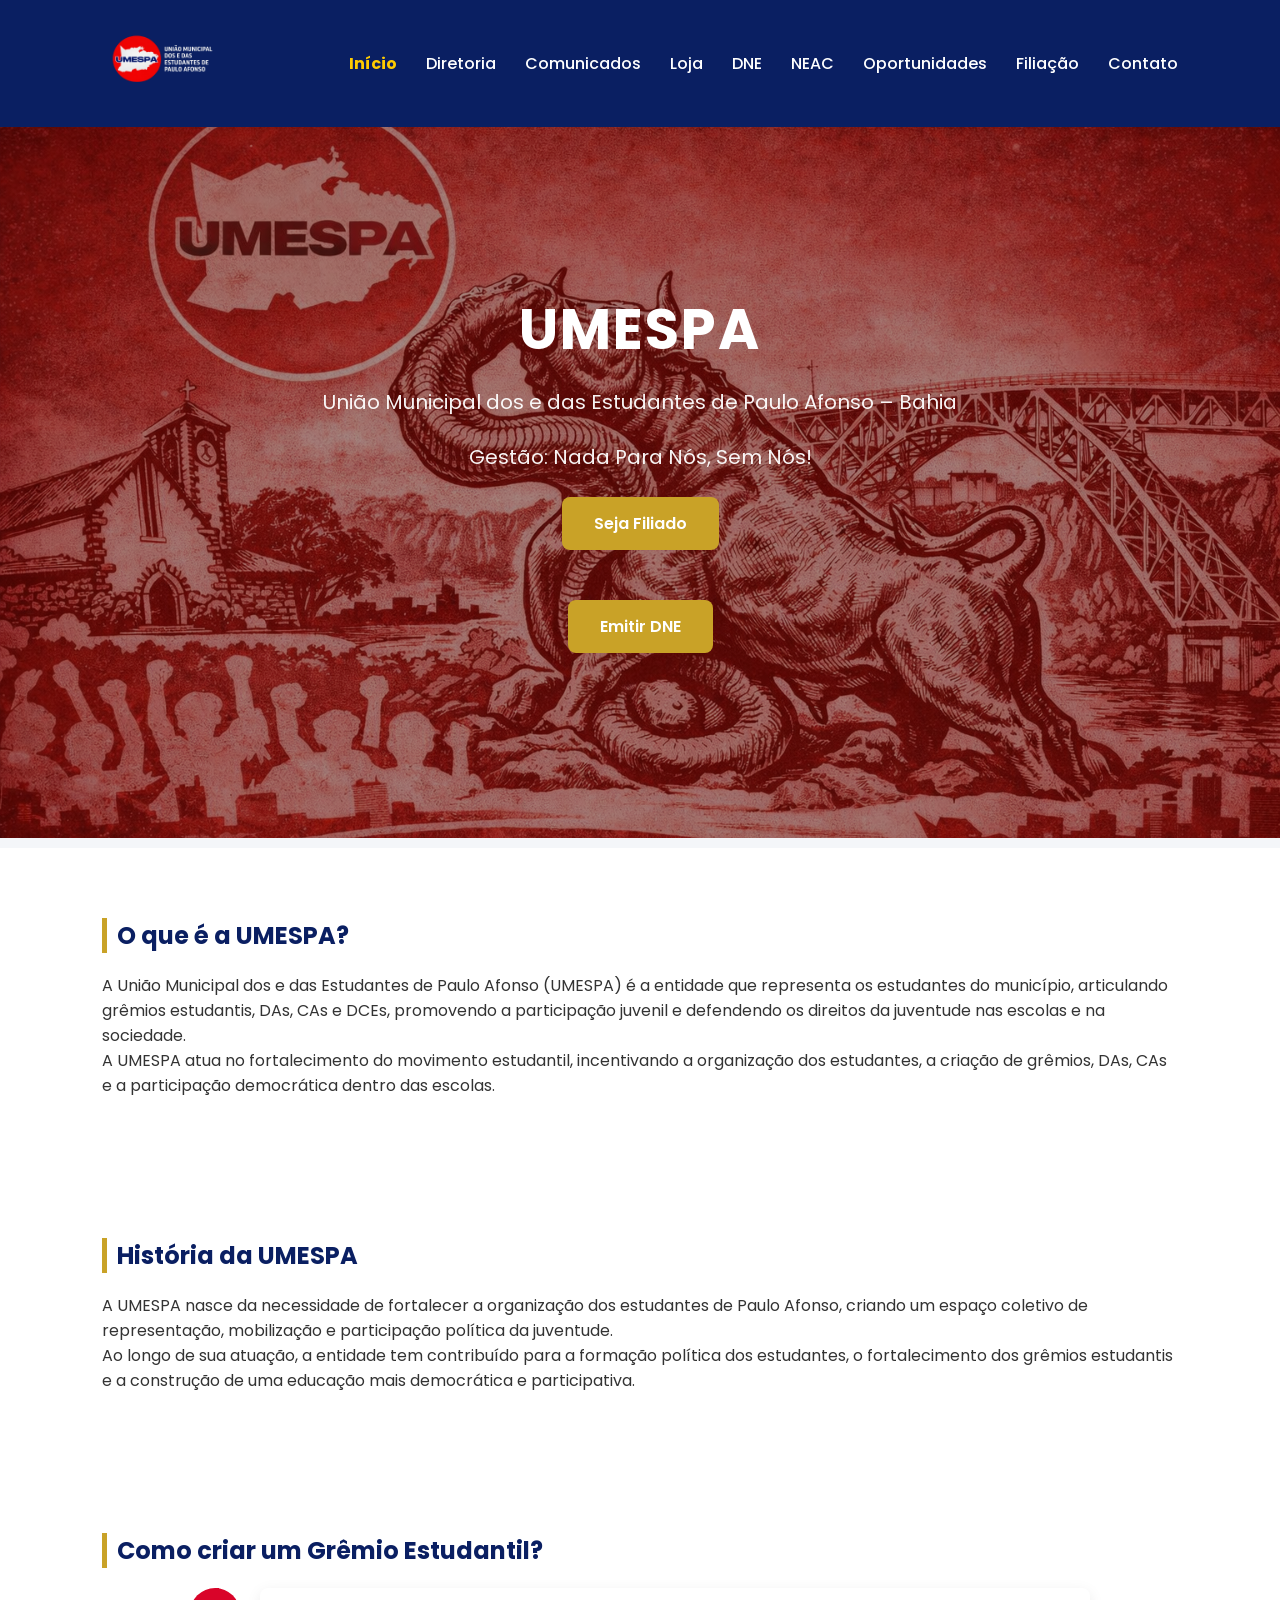
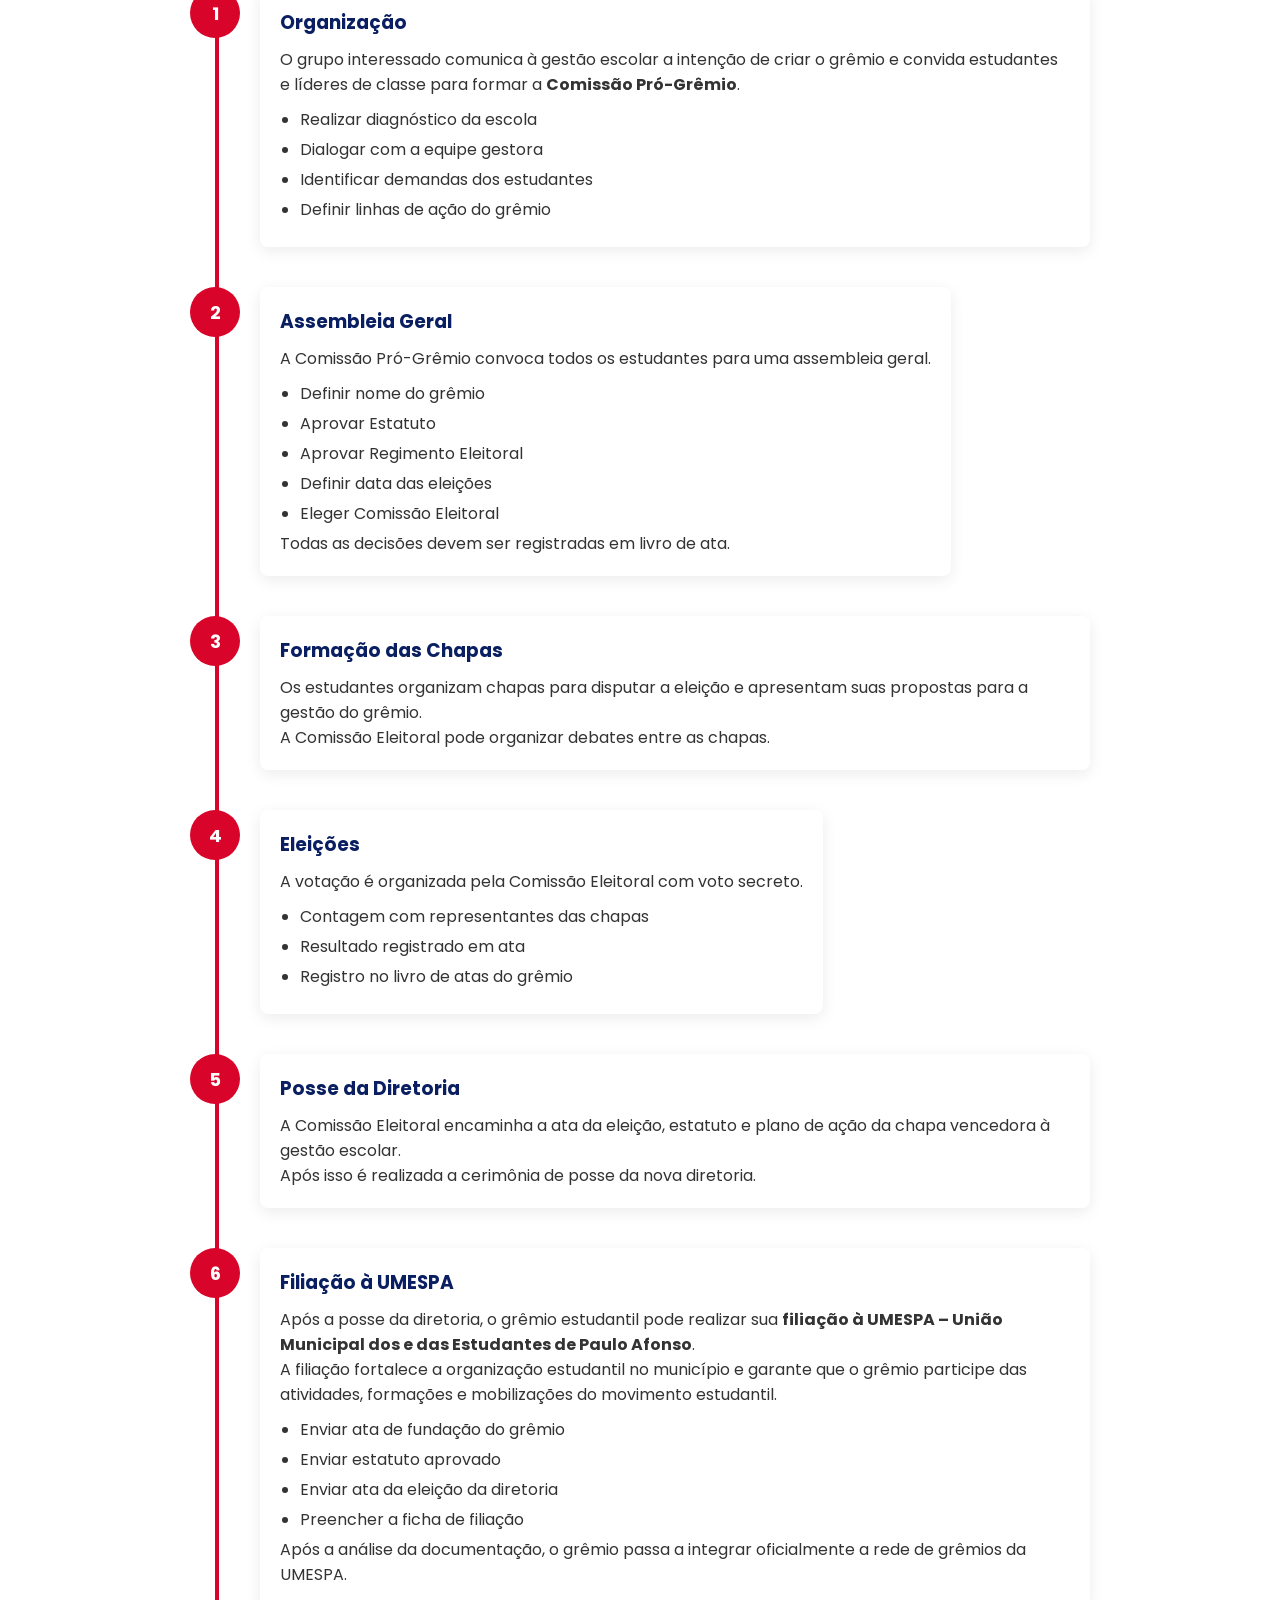
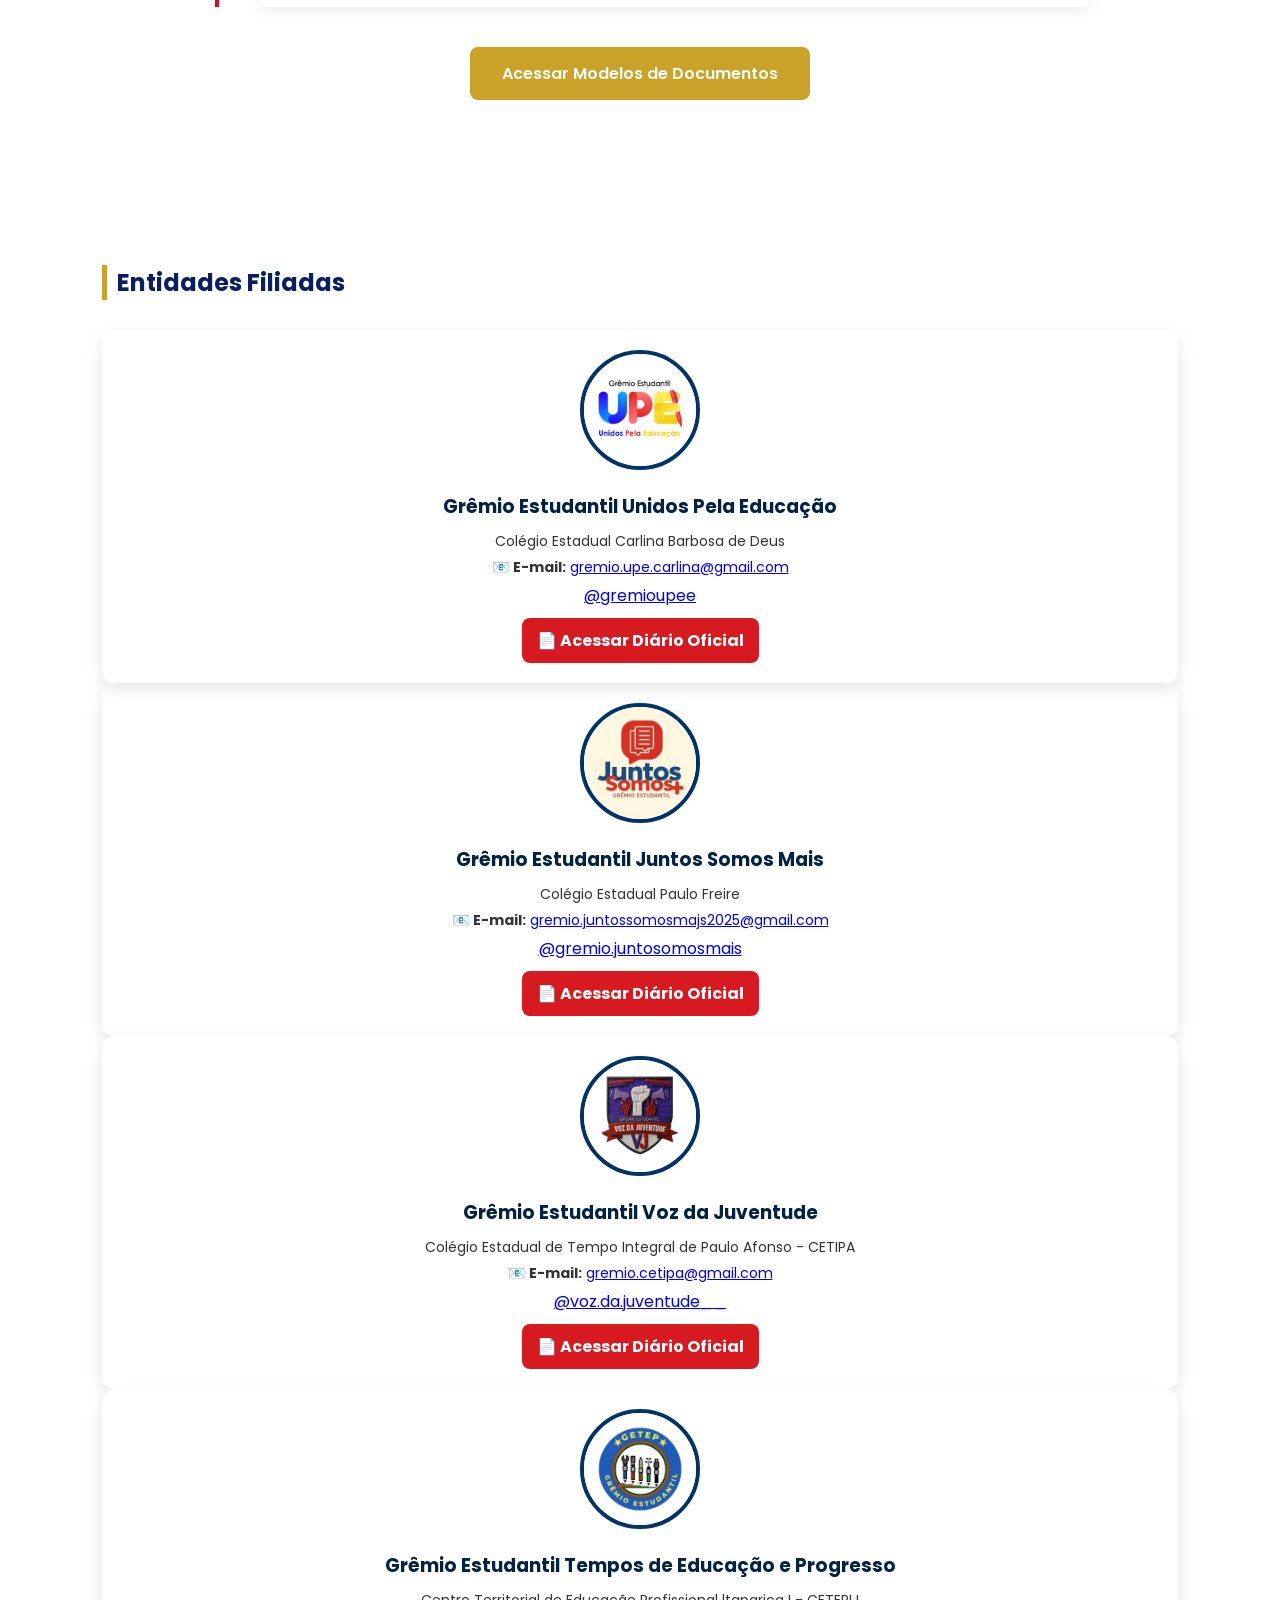
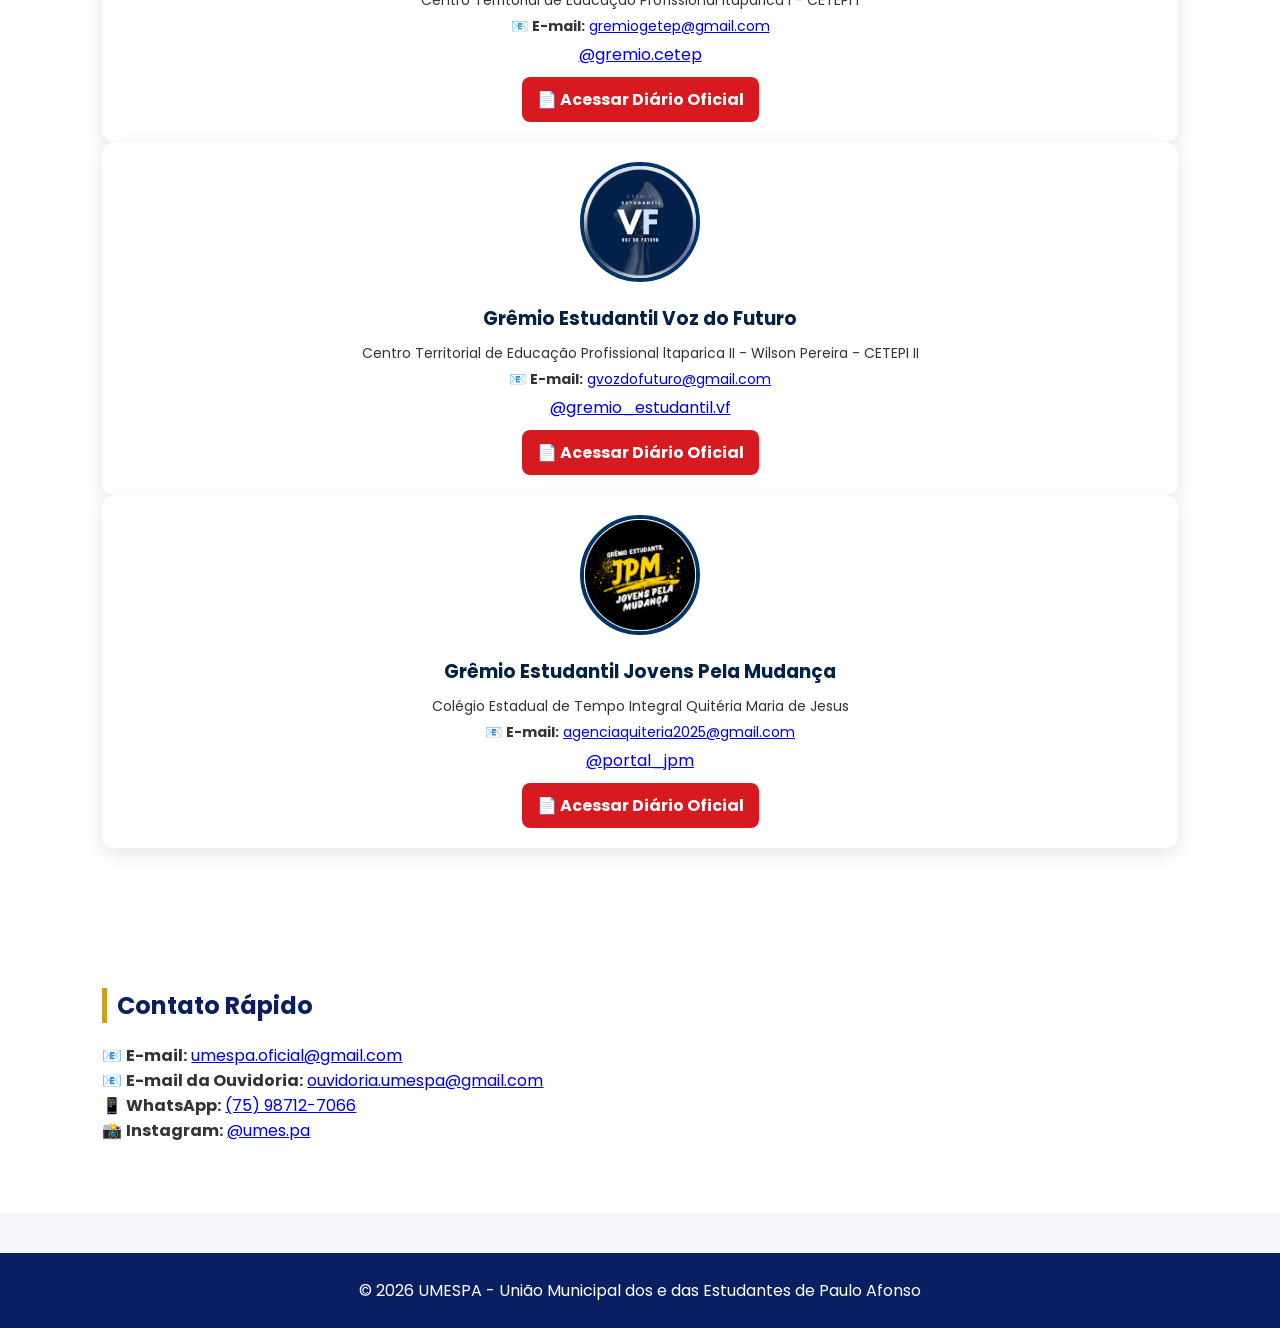
<file: index.html>
<!DOCTYPE html>
<html lang="pt-BR">
<head>
<meta charset="UTF-8">
<meta name="viewport" content="width=device-width, initial-scale=1.0">

<title>UMESPA - União Municipal dos Estudantes de Paulo Afonso</title>

<link rel="stylesheet" href="style.css">

<link href="https://fonts.googleapis.com/css2?family=Poppins:wght@300;400;500;600;700&display=swap" rel="stylesheet">
</head>

<body>

<header>

<div class="logo">
<img src="img/logo.png">
</div>

<nav class="menu">
<a href="index.html"class="active">Início</a>
<a href="diretoria.html">Diretoria</a>
<a href="comunicados.html">Comunicados</a>
<a href="loja.html">Loja</a>
<a href="dne.html">DNE</a>
<a href="neac.html">NEAC</a>
<a href="oportunidades.html">Oportunidades</a>
  <a href="filiacao.html">Filiação</a>
<a href="contatos.html">Contato</a>
</nav>

</header>

<section class="hero">

<h1>UMESPA</h1>
<p>
União Municipal dos e das Estudantes de Paulo Afonso – Bahia
</p>
  <p>Gestão: Nada Para Nós, Sem Nós!</p>

<a href="filiacao.html" class="btn">Seja Filiado</a>
    <br>
    <br>
  <a href="dne.html" class="btn">Emitir DNE</a>

</section>

<section class="section">

<h2>O que é a UMESPA?</h2>

<p>
A União Municipal dos e das Estudantes de Paulo Afonso (UMESPA) é a entidade que representa os estudantes do município, articulando grêmios estudantis, DAs, CAs e DCEs, promovendo a participação juvenil e defendendo os direitos da juventude nas escolas e na sociedade.
</p>

<p>
A UMESPA atua no fortalecimento do movimento estudantil, incentivando a organização dos estudantes, a criação de grêmios, DAs, CAs e a participação democrática dentro das escolas.
</p>

</section>

<section class="section">

<h2>História da UMESPA</h2>

<p>
A UMESPA nasce da necessidade de fortalecer a organização dos estudantes de Paulo Afonso, criando um espaço coletivo de representação, mobilização e participação política da juventude.
</p>

<p>
Ao longo de sua atuação, a entidade tem contribuído para a formação política dos estudantes, o fortalecimento dos grêmios estudantis e a construção de uma educação mais democrática e participativa.
</p>

</section>

<section class="section">

<h2>Como criar um Grêmio Estudantil?</h2>

<div class="timeline">

<div class="timeline-item">
<div class="timeline-num">1</div>
<div class="timeline-content">
<h3>Organização</h3>
<p>
O grupo interessado comunica à gestão escolar a intenção de criar o grêmio e convida estudantes e líderes de classe para formar a <strong>Comissão Pró-Grêmio</strong>.
</p>

<ul>
<li>Realizar diagnóstico da escola</li>
<li>Dialogar com a equipe gestora</li>
<li>Identificar demandas dos estudantes</li>
<li>Definir linhas de ação do grêmio</li>
</ul>
</div>
</div>

<div class="timeline-item">
<div class="timeline-num">2</div>
<div class="timeline-content">
<h3>Assembleia Geral</h3>
<p>
A Comissão Pró-Grêmio convoca todos os estudantes para uma assembleia geral.
</p>

<ul>
<li>Definir nome do grêmio</li>
<li>Aprovar Estatuto</li>
<li>Aprovar Regimento Eleitoral</li>
<li>Definir data das eleições</li>
<li>Eleger Comissão Eleitoral</li>
</ul>

<p>Todas as decisões devem ser registradas em livro de ata.</p>

</div>
</div>

<div class="timeline-item">
<div class="timeline-num">3</div>
<div class="timeline-content">
<h3>Formação das Chapas</h3>

<p>
Os estudantes organizam chapas para disputar a eleição e apresentam suas propostas para a gestão do grêmio.
</p>

<p>
A Comissão Eleitoral pode organizar debates entre as chapas.
</p>

</div>
</div>

<div class="timeline-item">
<div class="timeline-num">4</div>
<div class="timeline-content">
<h3>Eleições</h3>

<p>
A votação é organizada pela Comissão Eleitoral com voto secreto.
</p>

<ul>
<li>Contagem com representantes das chapas</li>
<li>Resultado registrado em ata</li>
<li>Registro no livro de atas do grêmio</li>
</ul>

</div>
</div>

<div class="timeline-item">
<div class="timeline-num">5</div>
<div class="timeline-content">
<h3>Posse da Diretoria</h3>

<p>
A Comissão Eleitoral encaminha a ata da eleição, estatuto e plano de ação da chapa vencedora à gestão escolar.
</p>

<p>
Após isso é realizada a cerimônia de posse da nova diretoria.
</p>

</div>
</div>

<div class="timeline-item">
<div class="timeline-num">6</div>
<div class="timeline-content">
<h3>Filiação à UMESPA</h3>

<p>
Após a posse da diretoria, o grêmio estudantil pode realizar sua <strong>filiação à UMESPA – União Municipal dos e das Estudantes de Paulo Afonso</strong>.
</p>

<p>
A filiação fortalece a organização estudantil no município e garante que o grêmio participe das atividades, formações e mobilizações do movimento estudantil.
</p>

<ul>
<li>Enviar ata de fundação do grêmio</li>
<li>Enviar estatuto aprovado</li>
<li>Enviar ata da eleição da diretoria</li>
<li>Preencher a ficha de filiação</li>
</ul>

<p>
Após a análise da documentação, o grêmio passa a integrar oficialmente a rede de grêmios da UMESPA.
</p>

</div>
</div>

</div>

<div style="text-align:center; margin-top:40px;">

<a href="https://drive.google.com/drive/folders/1e1r6bhJgYTRueYIzsocwMHsP9zd8AeDa" class="btn">
Acessar Modelos de Documentos
</a>

</div>

</section>

<section class="section">

<h2>Entidades Filiadas</h2>

<div class="grid">

<div class="card">
   <img src="img/geupe.png" alt="Geupe">
<h3>Grêmio Estudantil Unidos Pela Educação</h3>
<p>Colégio Estadual Carlina Barbosa de Deus</p>
   <p>📧 <strong>E-mail:</strong> <a href="mailto:gremio.upe.carlina@gmail.com">gremio.upe.carlina@gmail.com</a></p>
   <a href="https://www.instagram.com/gremioupee?igsh=MWk1cWFmMnk0NDV5MA=="_blank">@gremioupee</a>
     <br>
     <a href="https://drive.google.com/drive/folders/1FcmVGkftP4BB7TOz0sM88jMMV_ixowqL" target="_blank" class="btn-diario">
    📄 Acessar Diário Oficial
  </a>
</div>
</div>

<div class="card">
      <img src="img/gejsm.png" alt="Gejsm">
<h3>Grêmio Estudantil Juntos Somos Mais</h3>
<p>Colégio Estadual Paulo Freire</p>
   <p>📧 <strong>E-mail:</strong> <a href="mailto:gremio.juntossomosmajs2025@gmail.com">gremio.juntossomosmajs2025@gmail.com</a></p>
   <a href="https://www.instagram.com/gremio.juntosomosmais?igsh=MWliMzY1czZreWRsOA==" target="_blank">@gremio.juntosomosmais</a>
     <br>
     <a href="https://drive.google.com/SEU-LINK" target="_blank" class="btn-diario">
    📄 Acessar Diário Oficial
  </a>
</div>
</div>

<div class="card">
      <img src="img/gevj.jpg" alt="Gevj">
<h3>Grêmio Estudantil Voz da Juventude</h3>
<p>Colégio Estadual de Tempo Integral de Paulo Afonso - CETIPA</p>
   <p>📧 <strong>E-mail:</strong> <a href="mailto:gremio.cetipa@gmail.com">gremio.cetipa@gmail.com</a></p>
   <a href="https://www.instagram.com/voz.da.juventude__?igsh=MTh0eWkzMjRuYndyZA==" target="_blank">@voz.da.juventude__</a>
         <br>
     <a href="https://drive.google.com/SEU-LINK" target="_blank" class="btn-diario">
    📄 Acessar Diário Oficial
  </a>
</div>
</div>

<div class="card">
       <img src="img/getep.jpg" alt="Getep">
<h3>Grêmio Estudantil Tempos de Educação e Progresso</h3>
<p>Centro Territorial de Educação Profissional ltaparica I 
- CETEPI I</p>
   <p>📧 <strong>E-mail:</strong> <a href="mailto:gremiogetep@gmail.com">gremiogetep@gmail.com</a></p>
   <a href="https://www.instagram.com/gremio.cetep?igsh=MWd2aXA4cms0cXJuZA==" target="_blank">@gremio.cetep</a>
         <br>
     <a href="https://drive.google.com/SEU-LINK" target="_blank" class="btn-diario">
    📄 Acessar Diário Oficial
  </a>
</div>
</div>

<div class="card">
       <img src="img/gevf.jpg" alt="Gevf">
<h3>Grêmio Estudantil Voz do Futuro</h3>
<p>Centro Territorial de Educação Profissional ltaparica II - Wilson Pereira - CETEPI II</p>
   <p>📧 <strong>E-mail:</strong> <a href="mailto:gvozdofuturo@gmail.com">gvozdofuturo@gmail.com</a></p>
   <a href="https://www.instagram.com/gremio_estudantil.vf?igsh=M3ZjZ3E2Nngxdjhi" target="_blank">@gremio_estudantil.vf</a>
         <br>
     <a href="https://drive.google.com/SEU-LINK" target="_blank" class="btn-diario">
    📄 Acessar Diário Oficial
  </a>
</div>
</div>

<div class="card">
        <img src="img/gejpm.png" alt="Gejpm">
<h3>Grêmio Estudantil Jovens Pela Mudança</h3>
<p>Colégio Estadual de Tempo Integral Quitéria Maria de Jesus</p>
   <p>📧 <strong>E-mail:</strong> <a href="mailto:agenciaquiteria2025@gmail.com">agenciaquiteria2025@gmail.com</a></p>
   <a href="https://www.instagram.com/portal_jpm?igsh=MThoc2c3dThia3p6cg==" target="_blank">@portal_jpm</a>
         <br>
     <a href="https://drive.google.com/SEU-LINK" target="_blank" class="btn-diario">
    📄 Acessar Diário Oficial
  </a>
</div>
</div>

</div>

</section>

<section class="section">

<h2>Contato Rápido</h2>

<p>📧 <strong>E-mail:</strong> <a href="mailto:umespa.oficial@gmail.com">umespa.oficial@gmail.com</a></p>
   <p>📧 <strong>E-mail da Ouvidoria:</strong> <a href="mailto:ouvidoria.umespa@gmail.com">ouvidoria.umespa@gmail.com</a></p>
    <p>📱 <strong>WhatsApp:</strong> <a href="https://wa.me/5575987127066" target="_blank">(75) 98712-7066</a></p>
    <p>📸 <strong>Instagram:</strong> <a href="https://www.instagram.com/umes.pa?igsh=MTdvY3gyaGR5NHJzaA==" target="_blank">@umes.pa</a></p>

</section>

<footer>

 <p>© 2026 UMESPA - União Municipal dos e das Estudantes de Paulo Afonso</p>

</footer>

</body>
</html>
</html>
</file>
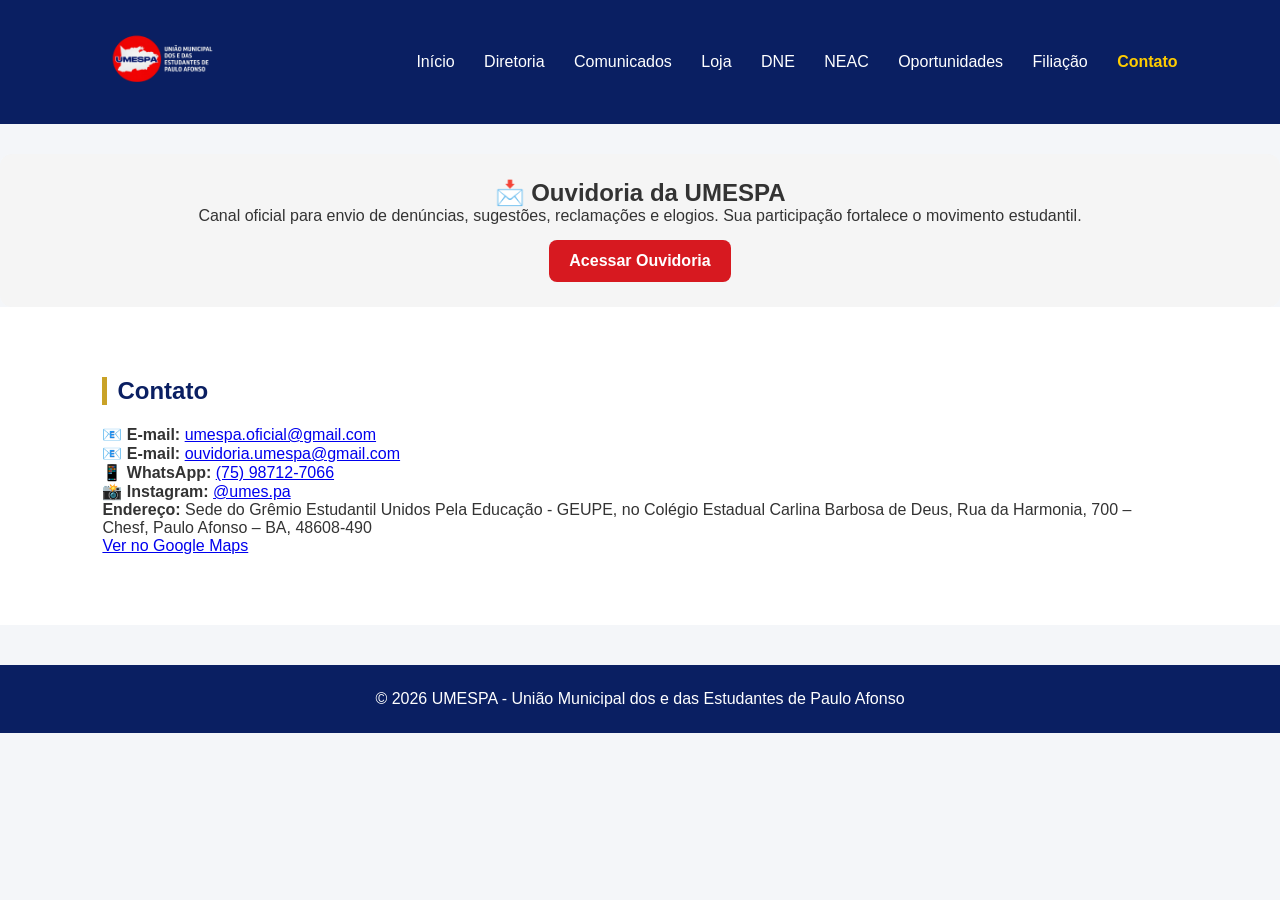
<file: contatos.html>
<!DOCTYPE html>
<html lang="pt-br">
<head>
<meta charset="UTF-8">
<title>Contato - UMESPA</title>
<link rel="stylesheet" href="style.css">
</head>
<body>

<header>
<div class="logo">
<img src="img/logo.png">
</div>
  
</div>
<nav class="menu">
<a href="index.html">Início</a>
<a href="diretoria.html">Diretoria</a>
<a href="comunicados.html">Comunicados</a>
<a href="loja.html">Loja</a>
<a href="dne.html">DNE</a>
<a href="neac.html">NEAC</a>
<a href="oportunidades.html">Oportunidades</a>
  <a href="filiacao.html">Filiação</a>
<a href="contatos.html"class="active">Contato</a>
</nav>
</header>

<div class="ouvidoria-box">
  <h2>📩 Ouvidoria da UMESPA</h2>
  <p>
    Canal oficial para envio de denúncias, sugestões, reclamações e elogios.
    Sua participação fortalece o movimento estudantil.
  </p>

  <a href="https://forms.gle/SEU-LINK-AQUI" target="_blank" class="btn-ouvidoria">
    Acessar Ouvidoria
  </a>
</div>
 
<section class="section">
 <h2>Contato</h2>
    <p>📧 <strong>E-mail:</strong> <a href="mailto:umespa.oficial@gmail.com">umespa.oficial@gmail.com</a></p>
   <p>📧 <strong>E-mail:</strong> <a href="mailto:ouvidoria.umespa@gmail.com">ouvidoria.umespa@gmail.com</a></p>
    <p>📱 <strong>WhatsApp:</strong> <a href="https://wa.me/5575987127066" target="_blank">(75) 98712-7066</a></p>
    <p>📸 <strong>Instagram:</strong> <a href="https://www.instagram.com/umes.pa?igsh=MTdvY3gyaGR5NHJzaA==" target="_blank">@umes.pa</a></p>
    <p><strong>Endereço:</strong> Sede do Grêmio Estudantil Unidos Pela Educação - GEUPE, no Colégio Estadual Carlina Barbosa de Deus, Rua da Harmonia, 700 – Chesf, Paulo Afonso – BA, 48608-490</p>
    <p><a href="https://maps.app.goo.gl/dFKDPEVfE8sqTQ4C6" target="_blank">Ver no Google Maps</a></p>
  </section>
  
<footer>
  <p>© 2026 UMESPA - União Municipal dos e das Estudantes de Paulo Afonso</p>
</footer> 

</body>
</html>
</file>
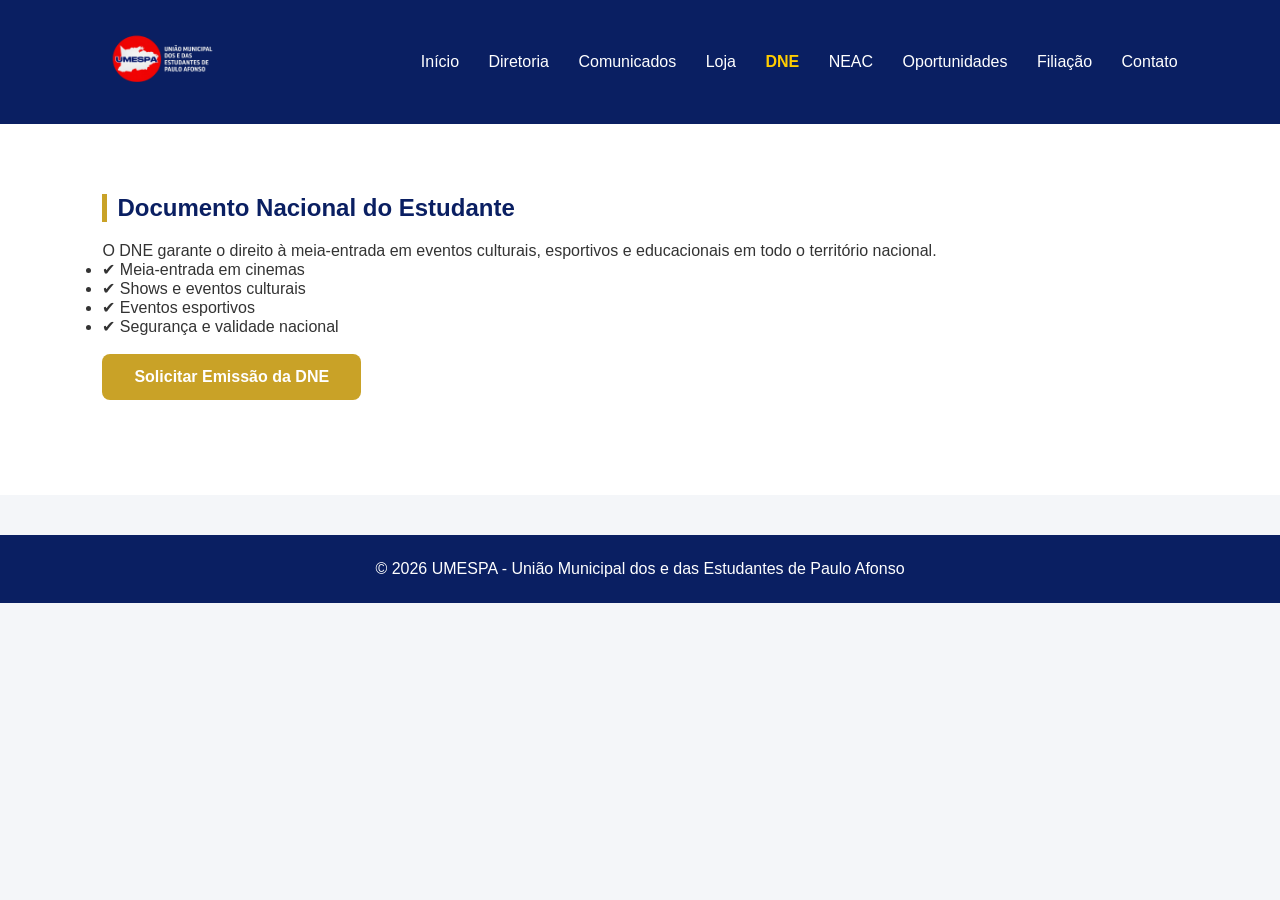
<file: dne.html>
<!DOCTYPE html>
<html lang="pt-br">
<head>
<meta charset="UTF-8">
<title>DNE - UMESPA</title>
<link rel="stylesheet" href="style.css">
</head>
<body>

<header>
<div class="logo">
<img src="img/logo.png">
</div>
  
</div>
<nav class="menu">
<a href="index.html">Início</a>
<a href="diretoria.html">Diretoria</a>
<a href="comunicados.html">Comunicados</a>
<a href="loja.html">Loja</a>
<a href="dne.html"class="active">DNE</a>
<a href="neac.html">NEAC</a>
<a href="oportunidades.html">Oportunidades</a>
  <a href="filiacao.html">Filiação</a>
<a href="contatos.html">Contato</a>
</nav>
  </header>


<section class="section">
<h2>Documento Nacional do Estudante</h2>
<p>O DNE garante o direito à meia-entrada em eventos culturais, esportivos e educacionais em todo o território nacional.</p>

<ul>
<li>✔ Meia-entrada em cinemas</li>
<li>✔ Shows e eventos culturais</li>
<li>✔ Eventos esportivos</li>
<li>✔ Segurança e validade nacional</li>
</ul>
<br>
<a href="#" class="btn">Solicitar Emissão da DNE</a>
</section>


<footer>
  <p>© 2026 UMESPA - União Municipal dos e das Estudantes de Paulo Afonso</p>
</footer>
</body>
</html>
</file>
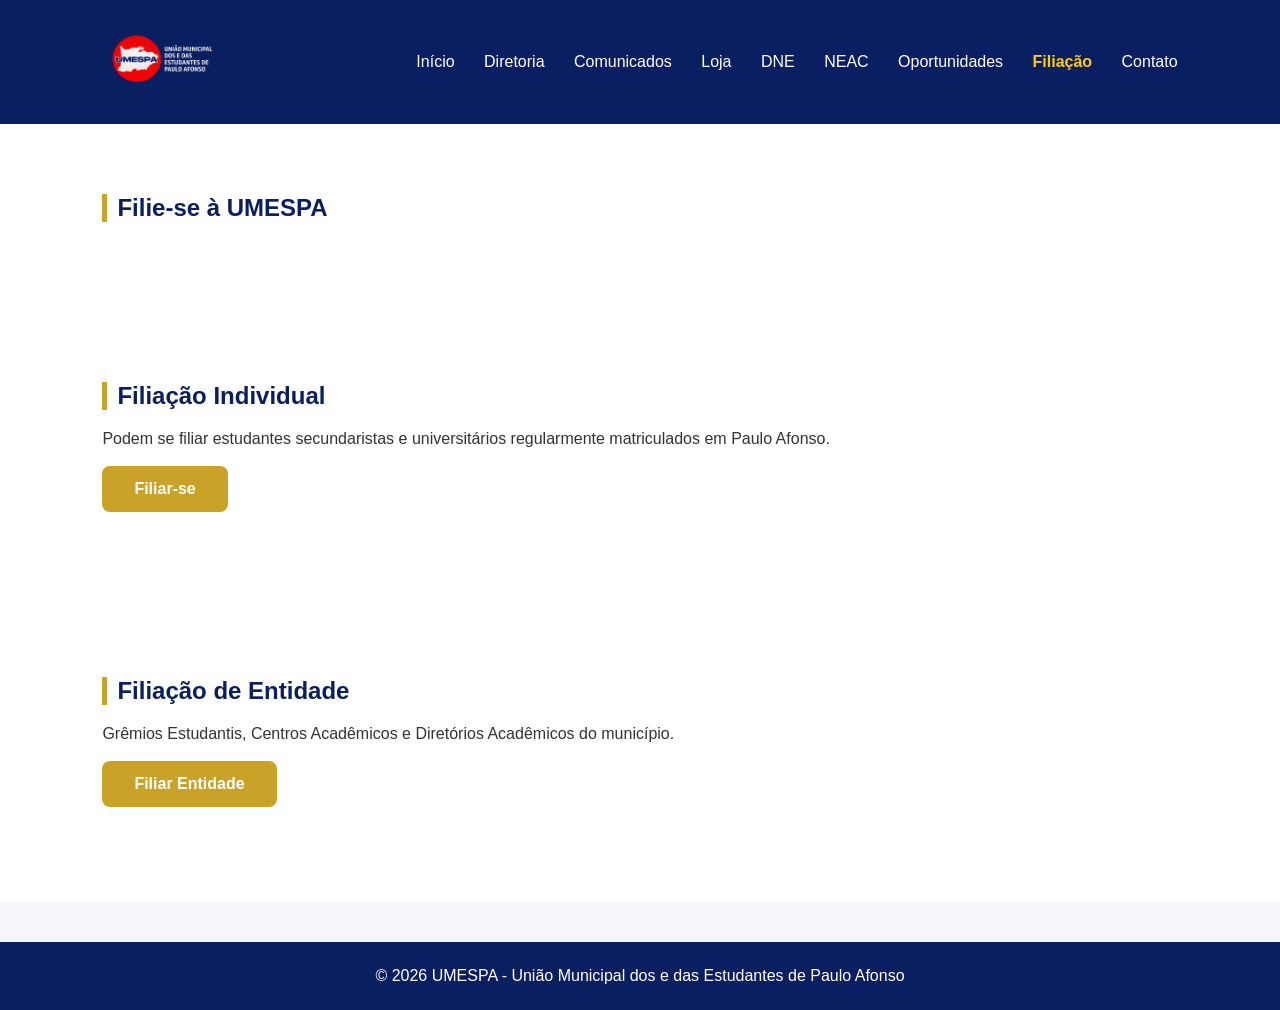
<file: filiacao.html>
<!DOCTYPE html>
<html lang="pt-br">
<head>
<meta charset="UTF-8">
<title>Filiação - UMESPA</title>
<link rel="stylesheet" href="style.css">
</head>
<body>

<header>
<div class="logo">
<img src="img/logo.png">
</div>

  </div>
<nav class="menu">
<a href="index.html">Início</a>
<a href="diretoria.html">Diretoria</a>
<a href="comunicados.html">Comunicados</a>
<a href="loja.html">Loja</a>
<a href="dne.html">DNE</a>
<a href="neac.html">NEAC</a>
<a href="oportunidades.html">Oportunidades</a>
  <a href="filiacao.html"class="active">Filiação</a>
<a href="contatos.html">Contato</a>
</nav>
</header>

<section class="section">
<h2>Filie-se à UMESPA</h2>
</section>
  
<section class="section">
<h2>Filiação Individual</h2>
<p>Podem se filiar estudantes secundaristas e universitários regularmente matriculados em Paulo Afonso.</p>
<br>
<a href="#" class="btn">Filiar-se</a>
</section>

<section class="section">
<h2>Filiação de Entidade</h2>
<p>Grêmios Estudantis, Centros Acadêmicos e Diretórios Acadêmicos do município.</p>
  <br>
<a href="#" class="btn">Filiar Entidade</a>
</section>
  
<footer>
  <p>© 2026 UMESPA - União Municipal dos e das Estudantes de Paulo Afonso</p>
</footer>

</body>
</html>
</file>
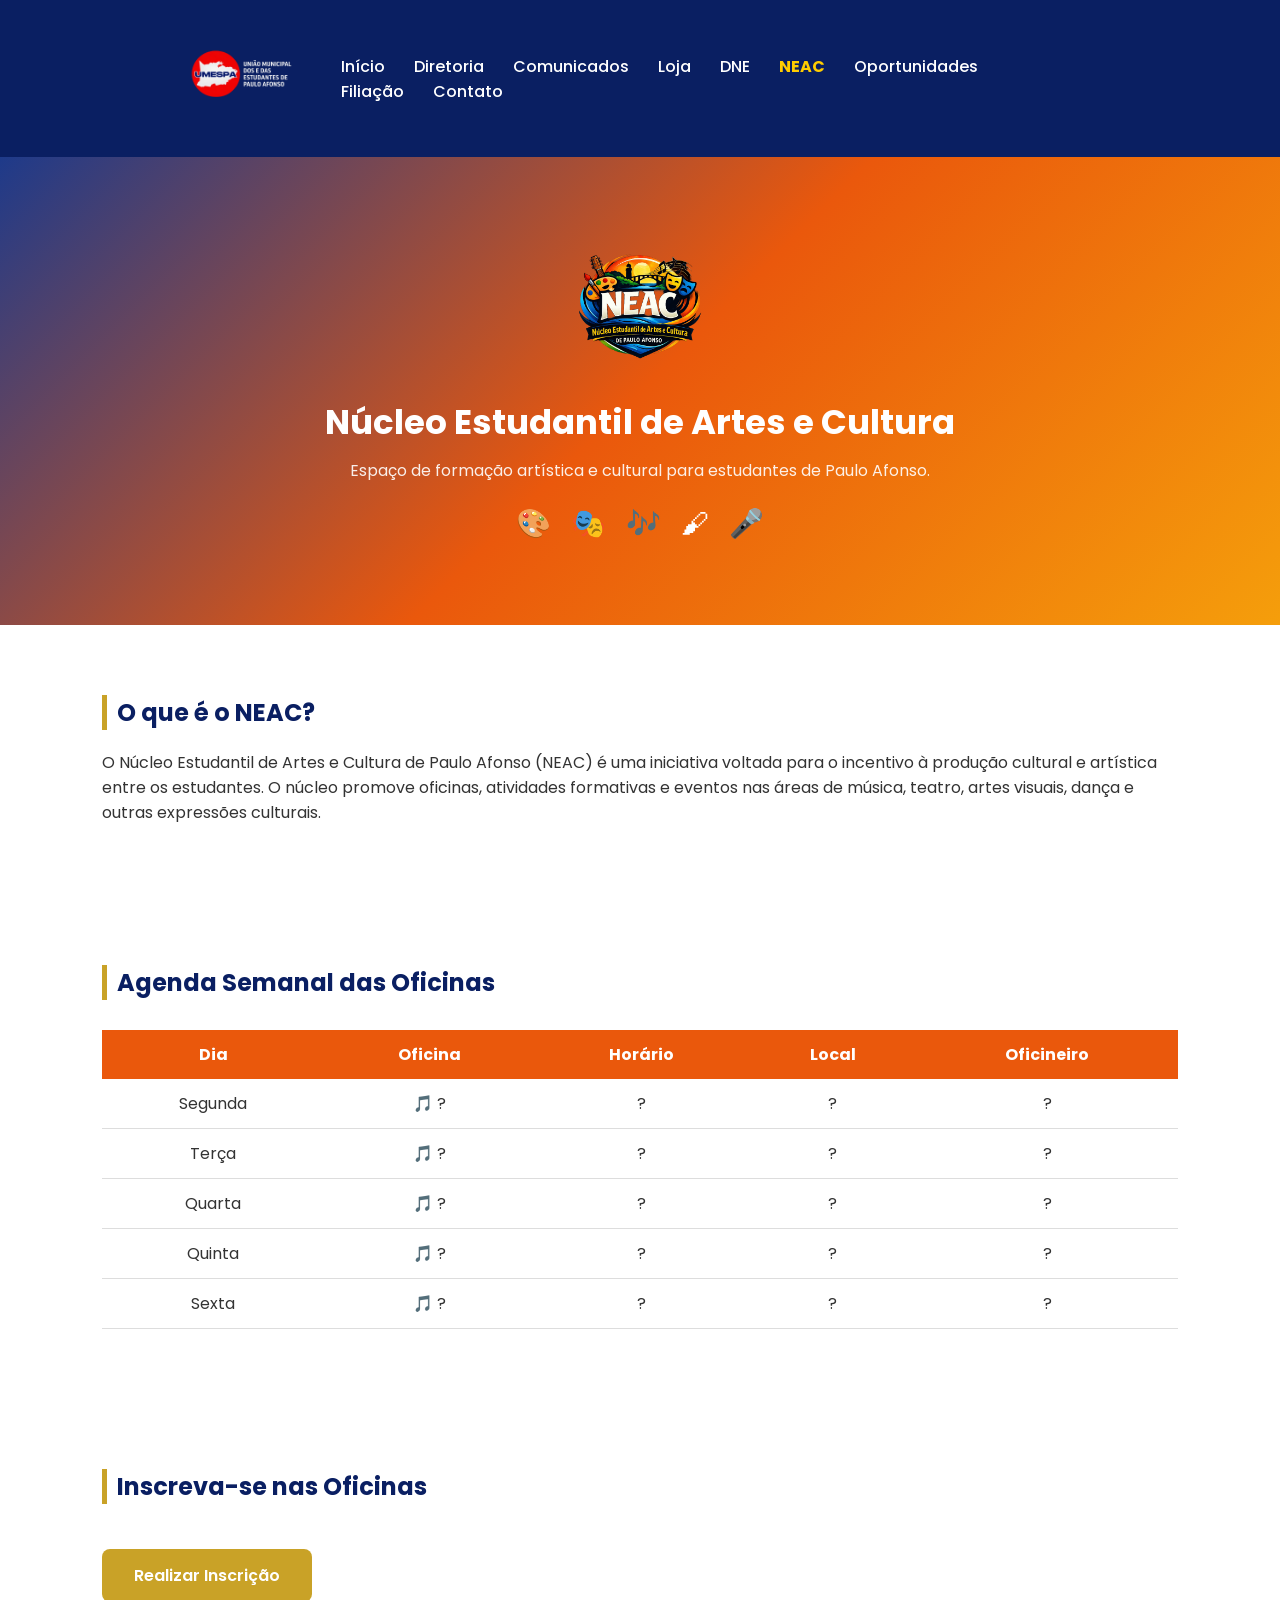
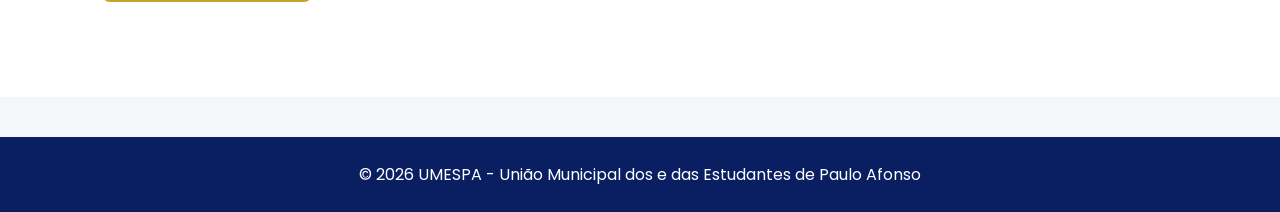
<file: neac.html>
<!DOCTYPE html>
<html lang="pt-br">
<head>

<meta charset="UTF-8">
<meta name="viewport" content="width=device-width, initial-scale=1.0">

<title>NEAC - Núcleo Estudantil de Artes e Cultura</title>

<link href="https://fonts.googleapis.com/css2?family=Poppins:wght@300;400;600;700&display=swap" rel="stylesheet">
<link rel="stylesheet" href="style.css">

</head>

<body>

<header>

<div class="container nav-container">

<header>
<div class="logo">
<img src="img/logo.png">
</div>
  
<nav class="menu">
<a href="index.html">Início</a>
<a href="diretoria.html">Diretoria</a>
<a href="comunicados.html">Comunicados</a>
<a href="loja.html">Loja</a>
<a href="dne.html">DNE</a>
<a href="neac.html"class="active">NEAC</a>
<a href="oportunidades.html">Oportunidades</a>
  <a href="filiacao.html">Filiação</a>
<a href="contatos.html">Contato</a>
</nav>
</div>


</div>

</header>

<!-- HERO -->

<section class="hero-neac">

<div class="hero-conteudo">

<img src="img/neac.png" class="logo-neac">

<h1>Núcleo Estudantil de Artes e Cultura</h1>

<p>
Espaço de formação artística e cultural para estudantes de Paulo Afonso.
</p>

<div class="icones-cultura">

<span>🎨</span>
<span>🎭</span>
<span>🎶</span>
<span>🖌</span>
<span>🎤</span>

</div>

</div>

</section>

<!-- O QUE É -->

<section class="section">
<div class="container">

<h2>O que é o NEAC?</h2>

<p>
O Núcleo Estudantil de Artes e Cultura de Paulo Afonso (NEAC) é uma iniciativa
voltada para o incentivo à produção cultural e artística entre os estudantes.
O núcleo promove oficinas, atividades formativas e eventos nas áreas de música,
teatro, artes visuais, dança e outras expressões culturais.
</p>

</div>

</section>

<!-- AGENDA -->

<section class="section">
<div class="container">

<h2>Agenda Semanal das Oficinas</h2>

<div class="agenda-tabela">

<table>

   <thead>
   <tr>
   <th>Dia</th>
   <th>Oficina</th>
   <th>Horário</th>
   <th>Local</th>
   <th>Oficineiro</th>
    </tr>
   </thead>

<tbody>

<tr>
<td>Segunda</td>
<td>🎵 ? </td>
<td> ? </td>
<td> ? </td>
<td> ? </td>
</tr>

<tr>
<td>Terça</td>
<td>🎵 ? </td>
<td> ? </td>
<td> ? </td>
<td> ? </td>
</tr>

<tr>
<td>Quarta</td>
<td>🎵 ? </td>
<td> ? </td>
<td> ? </td>
<td> ? </td>
</tr>
  
<tr>
<td>Quinta</td>
<td>🎵 ? </td>
<td> ? </td>
<td> ? </td>
<td> ? </td>
</tr>

<tr>
<td>Sexta</td>
<td>🎵 ? </td>
<td> ? </td>
<td> ? </td>
<td> ? </td>
</tr>

</tbody>

</table>

</div>

</div>

</section>

<!-- INSCRIÇÃO -->

<section class="section">

<div class="container centro">

<h2>Inscreva-se nas Oficinas</h2>
<p></p>
<br>
<a href="#" class="btn">Realizar Inscrição</a>
</section>
</div>

</section>

<footer>
  <p>© 2026 UMESPA - União Municipal dos e das Estudantes de Paulo Afonso</p>
</footer>

</body>

</html>
</file>
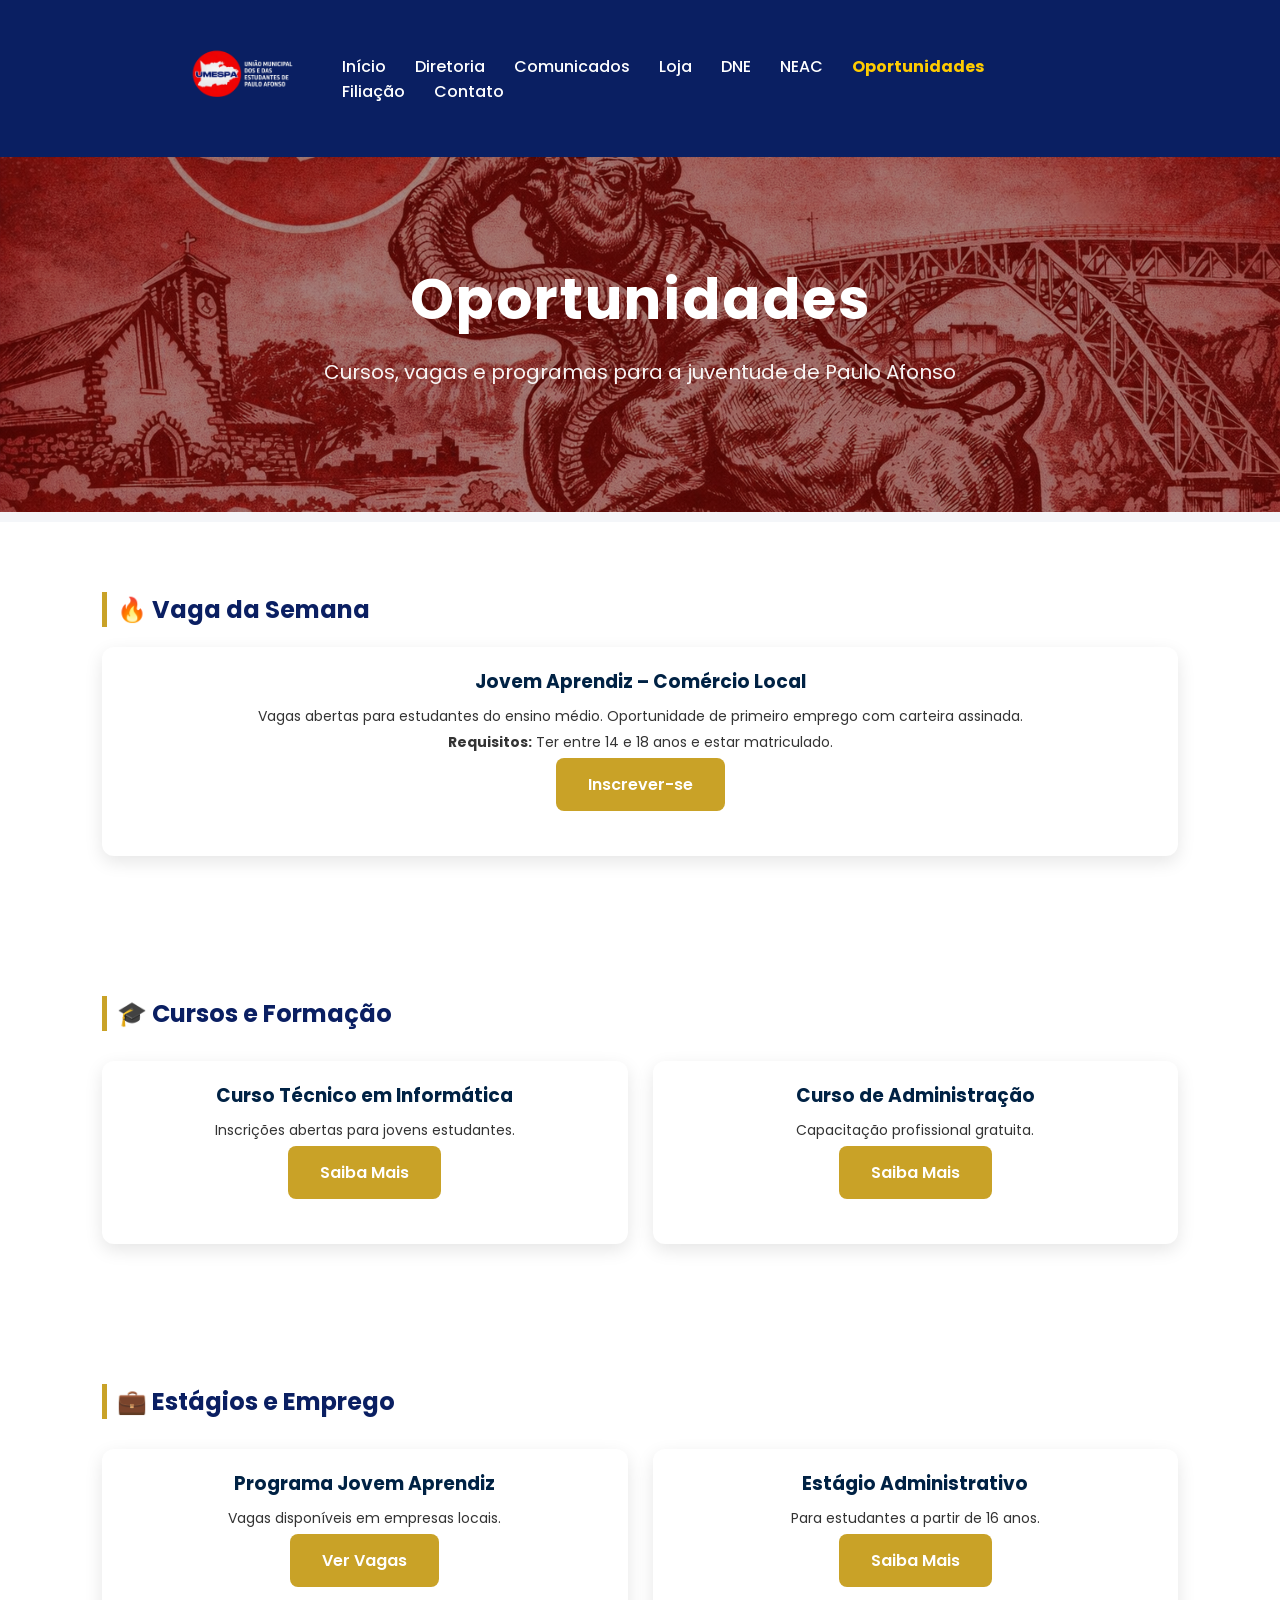
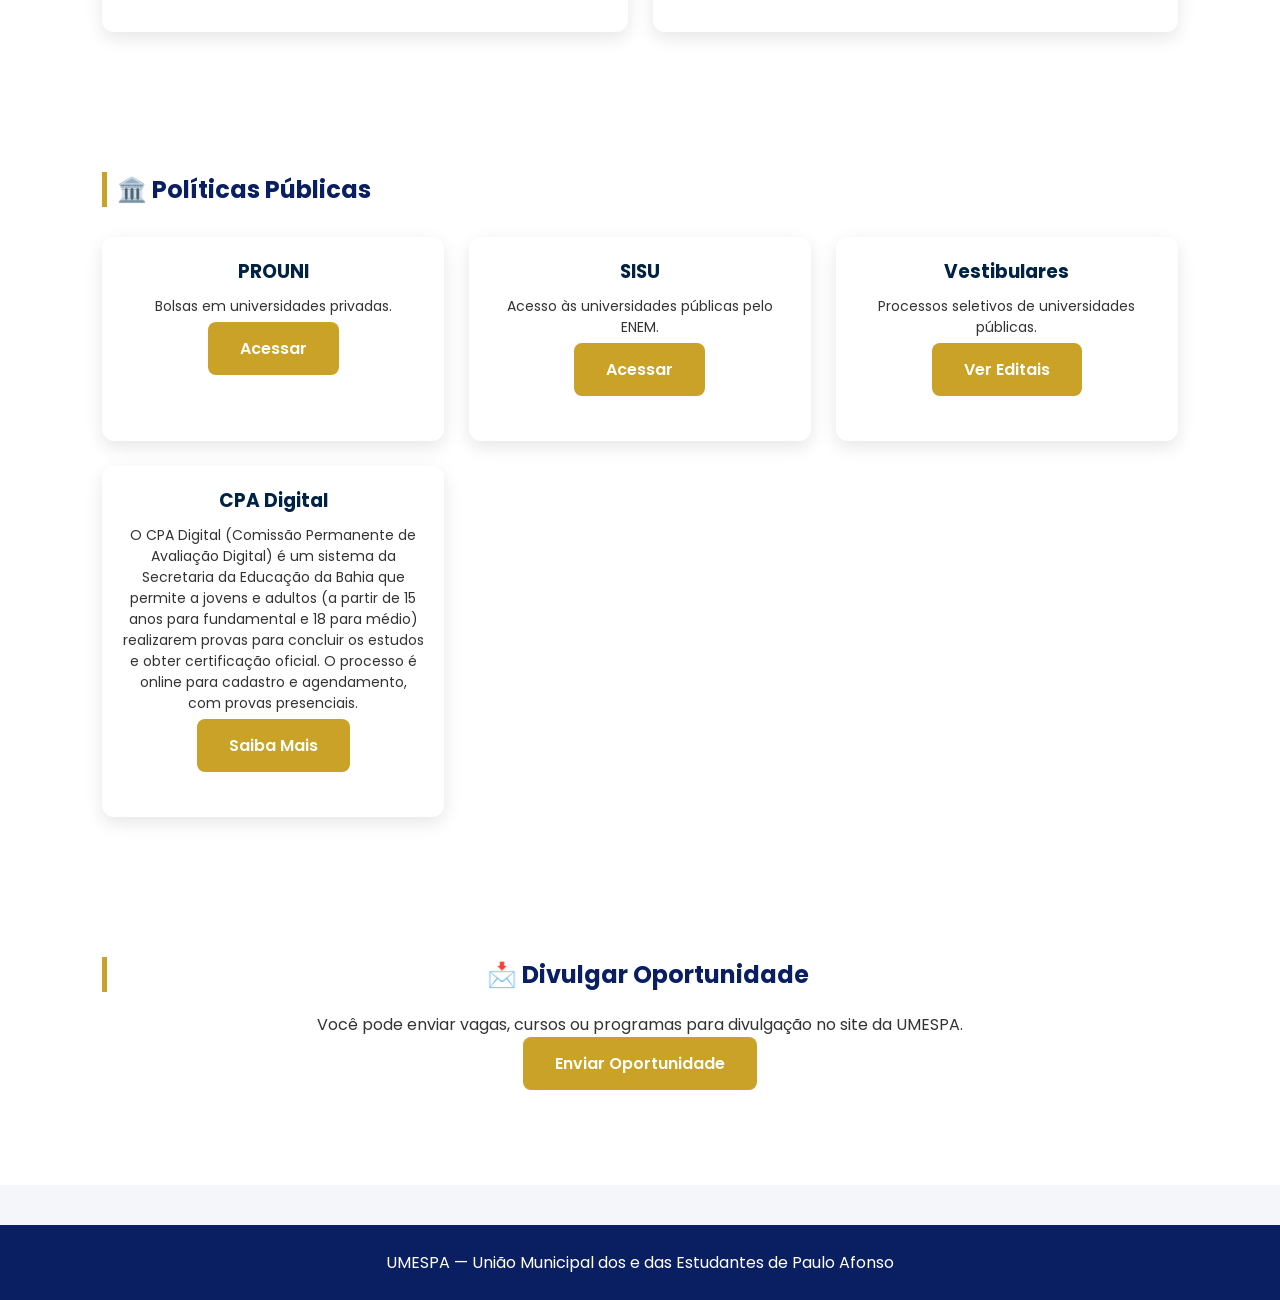
<file: oportunidades.html>
<!DOCTYPE html>
<html lang="pt-BR">
<head>
<meta charset="UTF-8">
<meta name="viewport" content="width=device-width, initial-scale=1.0">

<title>Oportunidades - UMESPA</title>

<link rel="stylesheet" href="style.css">

<link href="https://fonts.googleapis.com/css2?family=Poppins:wght@300;400;600;700&display=swap" rel="stylesheet">
</head>

<body>

<header>

<div class="header-container">

<header>
<div class="logo">
<img src="img/logo.png">
</div>

<nav class="menu">
<a href="index.html">Início</a>
<a href="diretoria.html">Diretoria</a>
<a href="comunicados.html">Comunicados</a>
<a href="loja.html">Loja</a>
<a href="dne.html">DNE</a>
<a href="neac.html">NEAC</a>
<a href="oportunidades.html"class="active">Oportunidades</a>
  <a href="filiacao.html">Filiação</a>
<a href="contatos.html">Contato</a>
</nav>
</div>

</header>

<!-- HERO -->
<section class="hero" style="padding:100px 20px;">
<h1>Oportunidades</h1>
<p>Cursos, vagas e programas para a juventude de Paulo Afonso</p>
</section>

<!-- VAGA DESTAQUE -->
<section class="section">

<h2>🔥 Vaga da Semana</h2>

<div class="card">

<h3>Jovem Aprendiz – Comércio Local</h3>

<p>
Vagas abertas para estudantes do ensino médio. Oportunidade de primeiro emprego com carteira assinada.
</p>

<p><strong>Requisitos:</strong> Ter entre 14 e 18 anos e estar matriculado.</p>

<a href="#" class="btn">Inscrever-se</a>

</div>

</section>

<!-- CURSOS -->
<section class="section">

<h2>🎓 Cursos e Formação</h2>

<div class="grid">

<div class="card">
<h3>Curso Técnico em Informática</h3>
<p>Inscrições abertas para jovens estudantes.</p>
<a href="#" class="btn">Saiba Mais</a>
</div>

<div class="card">
<h3>Curso de Administração</h3>
<p>Capacitação profissional gratuita.</p>
<a href="#" class="btn">Saiba Mais</a>
</div>

</div>

</section>

<!-- TRABALHO -->
<section class="section">

<h2>💼 Estágios e Emprego</h2>

<div class="grid">

<div class="card">
<h3>Programa Jovem Aprendiz</h3>
<p>Vagas disponíveis em empresas locais.</p>
<a href="#" class="btn">Ver Vagas</a>
</div>

<div class="card">
<h3>Estágio Administrativo</h3>
<p>Para estudantes a partir de 16 anos.</p>
<a href="#" class="btn">Saiba Mais</a>
</div>

</div>

</section>

<!-- POLÍTICAS PÚBLICAS -->
<section class="section">

<h2>🏛️ Políticas Públicas</h2>

<div class="grid">

<div class="card">
<h3>PROUNI</h3>
<p>Bolsas em universidades privadas.</p>
<a href="https://acessounico.mec.gov.br/prouni" target="_blank" class="btn">Acessar</a>
</div>

<div class="card">
<h3>SISU</h3>
<p>Acesso às universidades públicas pelo ENEM.</p>
<a href="https://acessounico.mec.gov.br/sisu" target="_blank" class="btn">Acessar</a>
</div>

<div class="card">
<h3>Vestibulares</h3>
<p>Processos seletivos de universidades públicas.</p>
<a href="https://vestibular2026.uneb.br/" class="btn">Ver Editais</a>
</div>

<div class="card">
<h3>CPA Digital</h3>
<p>O CPA Digital (Comissão Permanente de Avaliação Digital) é um sistema da Secretaria da Educação da Bahia que permite a jovens e adultos (a partir de 15 anos para fundamental e 18 para médio) realizarem provas para concluir os estudos e obter certificação oficial. O processo é online para cadastro e agendamento, com provas presenciais.</p>
<a href="https://cpadigital.educacao.ba.gov.br/" class="btn">Saiba Mais</a>
</div>

</div>

</section>

<!-- ENVIAR OPORTUNIDADE -->
<section class="section" style="text-align:center;">

<h2>📩 Divulgar Oportunidade</h2>

<p>
Você pode enviar vagas, cursos ou programas para divulgação no site da UMESPA.
</p>

<a href="https://wa.me/5575987127066" class="btn">Enviar Oportunidade</a>

</section>

<footer>

<p>UMESPA — União Municipal dos e das Estudantes de Paulo Afonso</p>

</footer>

</body>
</html>
</file>
<file: style.css>
:root {
  --azul: #0a1f62;
  --vermelho: #d90429;
  --dourado: #c9a227;
  --branco: #ffffff;
  --cinza: #f4f6f9;
}

* {
  margin: 0;
  padding: 0;
  box-sizing: border-box;
  font-family: 'Poppins', sans-serif;
}

body {
  background: var(--cinza);
  color: #333;
}

header {
  background: var(--azul);
  padding: 15px 8%;
  display: flex;
  justify-content: space-between;
  align-items: center;
}

.logo img {
  height: 90px;
  width: auto;
}

nav a {
  color: var(--branco);
  text-decoration: none;
  margin-left: 25px;
  font-weight: 500;
  transition: 0.3s;
}

nav a:hover {
  color: var(--dourado);
}

.hero{
margin-bottom:10px;

background:
linear-gradient(rgba(0,0,0,0.35), rgba(0,0,0,0.35)),
url("img/fundo-umespa.png");

background-size:cover;
background-position:center;
background-repeat:no-repeat;

color:white;
text-align:center;
padding:160px 20px;
position:relative;
}
.hero h1{
font-size:56px;
font-weight:700;
letter-spacing:2px;
margin-bottom:15px;
}

.hero p{
font-size:20px;
max-width:700px;
margin:auto;
margin-bottom:25px;
opacity:0.95;
}

.btn{
margin-bottom:25px;
background:var(--dourado);
color:white;
padding:14px 32px;
border-radius:8px;
text-decoration:none;
font-weight:600;
transition:0.3s;
display:inline-block;
}

.btn:hover{
background:var(--vermelho);
transform:translateY(-2px);
}

.section {
  padding: 70px 8%;
  background: white;
}

.section h2 {
  color: var(--azul);
  margin-bottom: 20px;
  border-left: 5px solid var(--dourado);
  padding-left: 10px;
}

.grid {
  display: grid;
  grid-template-columns: repeat(auto-fit, minmax(260px, 1fr));
  gap: 25px;
  margin-top: 30px;
}

.card {
  background: white;
  padding: 25px;
  border-radius: 8px;
  box-shadow: 0 5px 20px rgba(0,0,0,0.05);
  transition: 0.3s;
}

.card:hover {
  transform: translateY(-5px);
}

footer {
  background: var(--azul);
  color: white;
  text-align: center;
  padding: 25px;
  margin-top: 40px;
}

.page {
  padding: 60px 20px;
  max-width: 1200px;
  margin: auto;
}

.page h1 {
  text-align: center;
  margin-bottom: 40px;
  font-size: 32px;
  color: #003366;
}

.cards {
  display: grid;
  grid-template-columns: repeat(auto-fit, minmax(280px, 1fr));
  gap: 30px;
}

.card {
  background: #ffffff;
  padding: 20px;
  border-radius: 12px;
  box-shadow: 0 6px 18px rgba(0,0,0,0.1);
  text-align: center;
  transition: 0.3s;
}

.card:hover {
  transform: translateY(-5px);
}

.card img {
  width: 120px;
  height: 120px;
  border-radius: 50%;
  object-fit: cover;
  margin-bottom: 15px;
  border: 4px solid #003366;
}

.card h3 {
  margin-bottom: 10px;
  color: #002244;
}

.card p {
  font-size: 14px;
  margin: 5px 0;
}

.active {
  font-weight: bold;
  color: #ffcc00 !important;
}

body {
    font-family: 'Poppins', sans-serif;
}
.posts{
display:flex;
gap:30px;
flex-wrap:wrap;
margin-top:30px;
}

.post{
background:white;
border-radius:8px;
box-shadow:0 4px 10px rgba(0,0,0,0.1);
width:300px;
overflow:hidden;
}

.post img{
width:100%;
height:auto;
}

.post video{
width:100%;
}
.hero-neac{
background:linear-gradient(135deg,#1e3a8a,#ea580c,#f59e0b);
color:white;
text-align:center;
padding:80px 20px;
position:relative;
overflow:hidden;
}

.hero-conteudo{
position:relative;
z-index:2;
}

.logo-neac{
width:140px;
display:block;
margin:0 auto 20px auto;
}

.hero-neac h1{
font-size:34px;
margin-bottom:10px;
}

.hero-neac p{
font-size:16px;
opacity:0.9;
}

.icones-cultura{
margin-top:20px;
font-size:28px;
display:flex;
justify-content:center;
gap:20px;
}

.icones-cultura span{
transition:0.3s;
}
.agenda-tabela{
margin-top:30px;
overflow-x:auto;
}

table{
width:100%;
border-collapse:collapse;
background:white;
box-shadow:0 4px 10px rgba(0,0,0,0.1);
}

.icones-cultura span:hover{
transform:scale(1.2);
}

th{
background:#ea580c;
color:white;
padding:12px;
text-align:center;
}

td{
padding:12px;
border-bottom:1px solid #ddd;
text-align:center;
}
.timeline{
max-width:900px;
margin:auto;
position:relative;
}

.timeline::before{
content:"";
position:absolute;
left:25px;
top:0;
width:4px;
height:100%;
background:var(--vermelho);
}

.timeline-item{
display:flex;
margin-bottom:40px;
position:relative;
}

.timeline-num{
min-width:50px;
height:50px;
background:var(--vermelho);
color:white;
border-radius:50%;
display:flex;
align-items:center;
justify-content:center;
font-weight:bold;
font-size:18px;
margin-right:20px;
z-index:2;
}

.timeline-content{
background:white;
padding:20px;
border-radius:8px;
box-shadow:0 4px 15px rgba(0,0,0,0.08);
}

.timeline-content h3{
color:var(--azul);
margin-bottom:10px;
}

.timeline-content ul{
margin-top:10px;
padding-left:20px;
}

.timeline-content li{
margin-bottom:5px;
}

tr:hover{
background:#f5f5f5;
}

.entidade-card {
  background: #fff;
  padding: 20px;
  border-radius: 12px;
  box-shadow: 0 4px 10px rgba(0,0,0,0.1);
  text-align: center;
}

.btn-diario {
  display: inline-block;
  margin-top: 10px;
  padding: 10px 15px;
  background: #d71920;
  color: white;
  text-decoration: none;
  border-radius: 8px;
  font-weight: bold;
}

.ouvidoria-box {
  background: #f5f5f5;
  padding: 25px;
  border-radius: 12px;
  text-align: center;
  margin-top: 30px;
}

.btn-ouvidoria {
  display: inline-block;
  margin-top: 15px;
  padding: 12px 20px;
  background: #d71920;
  color: white;
  font-weight: bold;
  text-decoration: none;
  border-radius: 8px;
}

.btn-ouvidoria:hover {
  background: #b5161c;
}

.btn-diario:hover {
  background: #b5161c;
}
.identidade::before{
content:"UMESPA UMESPA UMESPA UMESPA";
position:absolute;
opacity:0.05;
font-size:80px;
width:100%;
text-align:center;
top:50%;
left:0;
transform:translateY(-50%);
}
.identidade{
text-align:center;
background:linear-gradient(135deg,#0a1f62,#d90429);
color:white;
}

.identidade h2{
font-size:50px;
letter-spacing:3px;
margin-bottom:20px;
}

.destaque{
font-size:24px;
font-weight:bold;
color:#ffcc00;
margin-bottom:15px;
}
</file>
